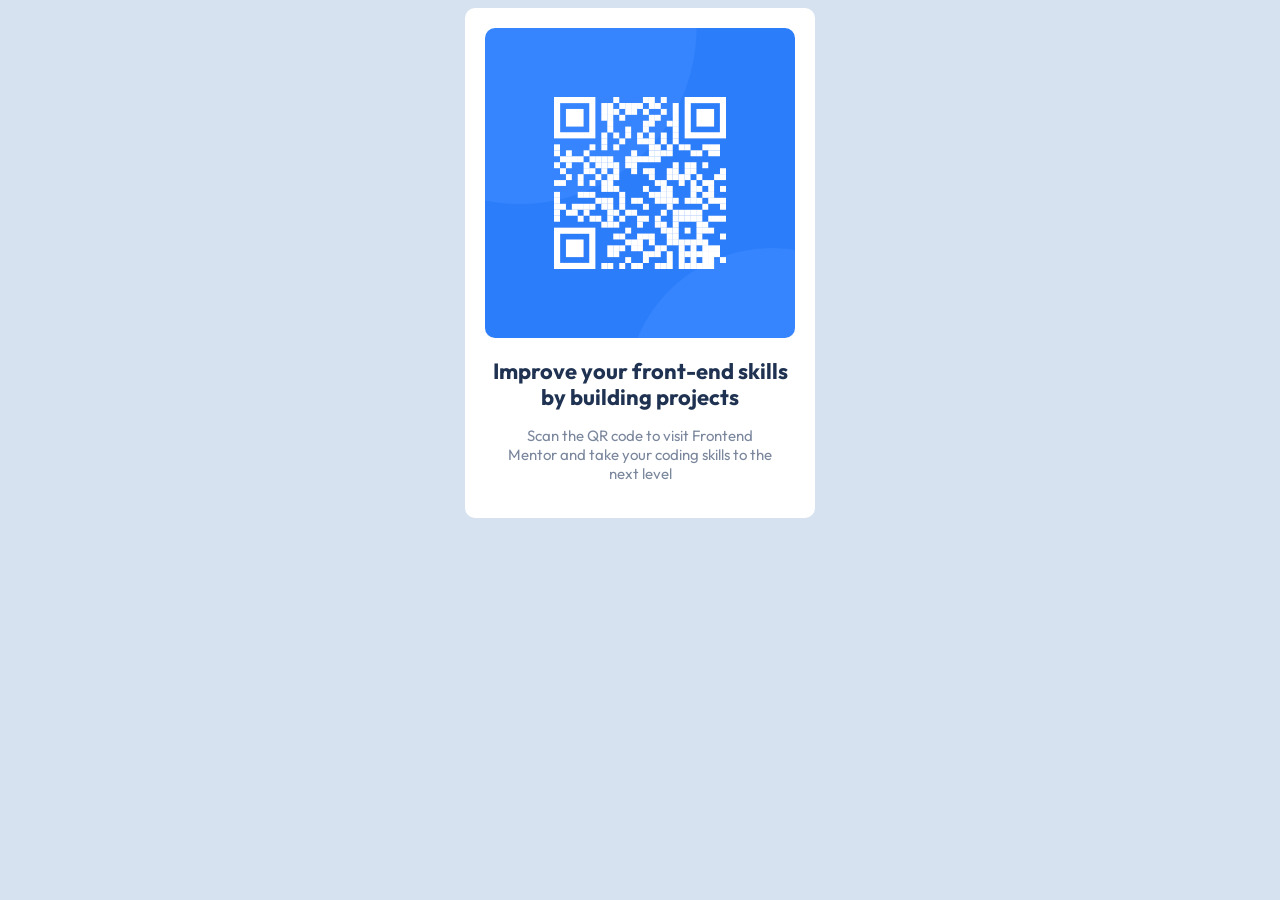
<file: index.html>
<!DOCTYPE html>
<html lang="en">
<head>
    <meta charset="UTF-8">
    <meta name="viewport" content="width=device-width, initial-scale=1.0">
    <title>QR Component</title>
    <link rel="stylesheet" href="qr.css">
    <link rel="preconnect" href="https://fonts.googleapis.com">
    <link rel="preconnect" href="https://fonts.gstatic.com" crossorigin>
    <link href="https://fonts.googleapis.com/css2?family=Outfit:wght@400;700&display=swap" rel="stylesheet">
    <link > 
</head>
<body>
    <div class="main-box">
        <img src="images/image-qr-code.png" alt="QR Code" class="qr-image">
        <h1>Improve your front-end skills by building projects</h1>
        <p>Scan the QR code to visit Frontend Mentor and take your coding skills to the next level</p>
    </div>
    
</body>
</html>
</file>
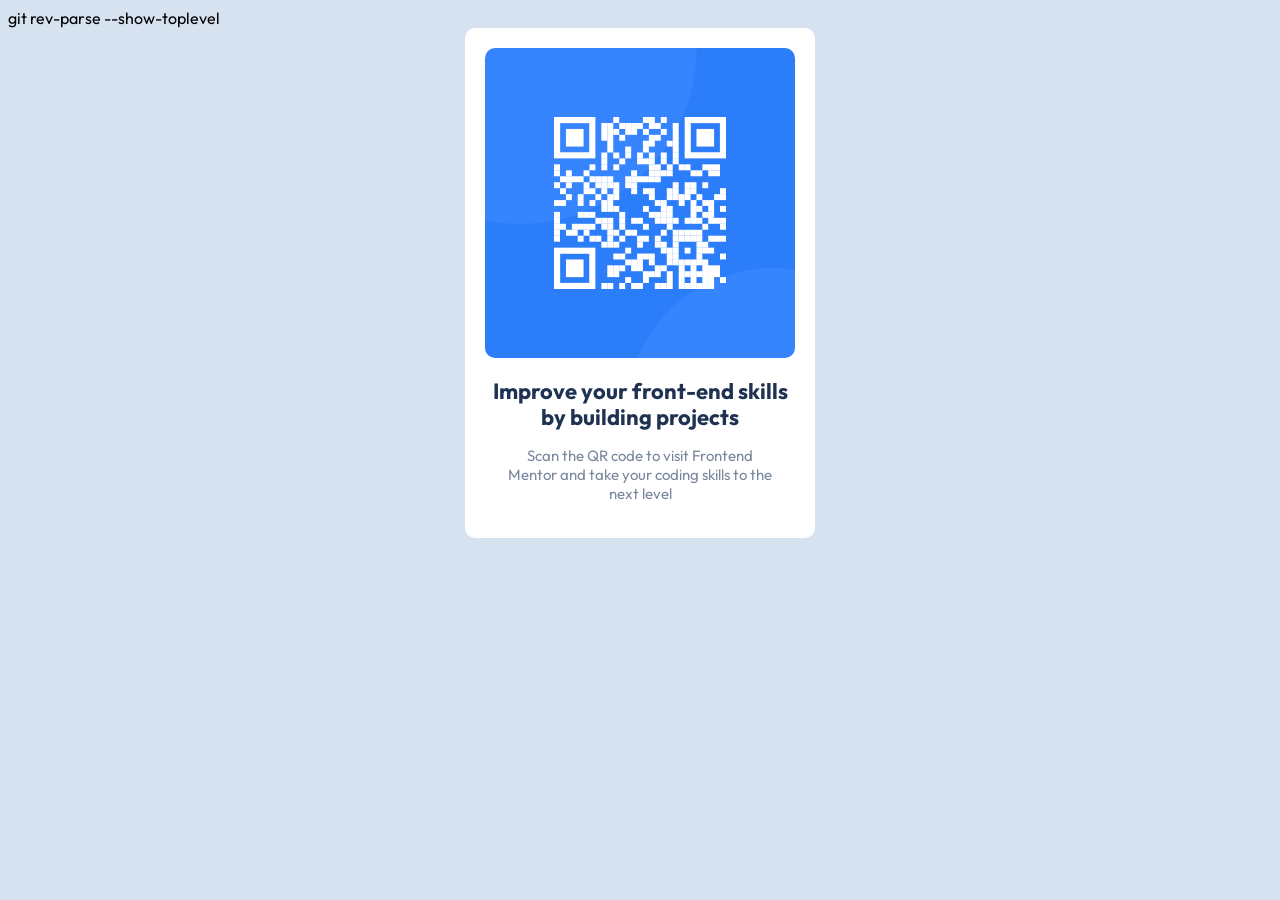
<file: qr.html>
<!DOCTYPE html>
<html lang="en">
<head>
    <meta charset="UTF-8">
    <meta name="viewport" content="width=device-width, initial-scale=1.0">
    <title>QR Component</title>
    <link rel="stylesheet" href="qr.css">
    <link rel="preconnect" href="https://fonts.googleapis.com">
    <link rel="preconnect" href="https://fonts.gstatic.com" crossorigin>
    <link href="https://fonts.googleapis.com/css2?family=Outfit:wght@400;700&display=swap" rel="stylesheet">
    <link > 
</head>git rev-parse --show-toplevel
<body>
    <div class="main-box">
        <img src="images/image-qr-code.png" alt="QR Code" class="qr-image">
        <h1>Improve your front-end skills by building projects</h1>
        <p>Scan the QR code to visit Frontend Mentor and take your coding skills to the next level</p>
    </div>
    
</body>
</html>
</file>
<file: qr.css>
body {
    background-color:hsl(212, 45%, 89%);
    font-family: 'Outfit', sans-serif;
}

.main-box {
    box-sizing: border-box;
    background-color: hsl(0, 0%, 100%);
    width: 100%;
    max-width: 350px;  
    padding: 20px;
    border-radius: 10px;
    margin-left: auto;
    margin-right: auto;
}
.qr-image {
    display: block;
    width: 100%;
    aspect-ratio: 1;
    object-fit: cover;
    border-radius: 10px;
}

p{
    font-size: 15px;
    color: hsl(220, 15%, 55%);
    text-align: center;
    padding: 0px 20px;
}
h1 {
    color: hsl(218, 44%, 22%);
    font-size: 22px;
    font-weight: 700;
    line-height: 1.2;
    text-align: center;
    margin: 20px 0px 12px;
}
</file>
